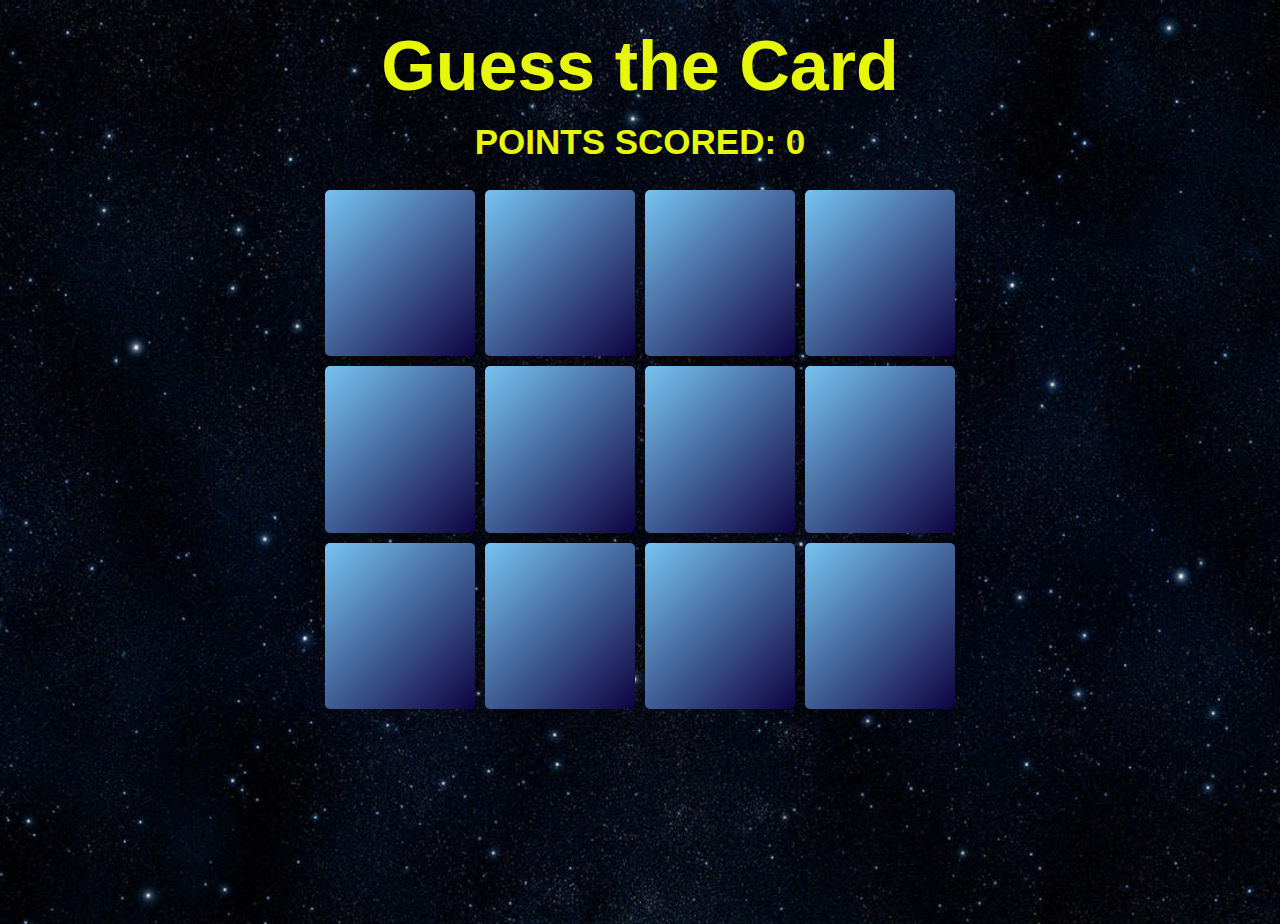
<file: gamepage.html>
<!DOCTYPE html>
<html lang="en">
  <head>
    <meta charset="UTF-8" />
    <meta name="viewport" content="width=device-width, initial-scale=1.0" />
    <title>GAME</title>


    <link
      rel="stylesheet"
      href="https://stackpath.bootstrapcdn.com/bootstrap/4.5.2/css/bootstrap.min.css"
      integrity="sha384-JcKb8q3iqJ61gNV9KGb8thSsNjpSL0n8PARn9HuZOnIxN0hoP+VmmDGMN5t9UJ0Z"
      crossorigin="anonymous"
    />
    <script
      src="https://stackpath.bootstrapcdn.com/bootstrap/4.5.2/js/bootstrap.min.js"
      integrity="sha384-B4gt1jrGC7Jh4AgTPSdUtOBvfO8shuf57BaghqFfPlYxofvL8/KUEfYiJOMMV+rV"
      crossorigin="anonymous"
    ></script>

    <link rel="stylesheet" href="styles.css" />
  </head>
  <body id="game">
    <header>
      <h1 class="text-center mt-4 mb-2 headTag">Guess the Card</h1>
    </header>

    <section class="container mx-auto">
      <section class="mx-auto">
        <div class="row">
          <div class="col-12 text-center points">
            <p>POINTS SCORED: <span id="point"> 0</span></p>
          </div>
        </div>

        <div id="won" class="text-center">
          <h1>Congratulations you won the game!</h1>
          <p>POINTS SCORED: <span id="finalPoints">0</span></p>
          <button class="btn" id="playAgain">Play Again</button>
        </div>

        <section class="memory-game">
          <div class="memory-card" data-cards="card1">
            <img class="front-face" src="assets/comet-svgrepo-com.svg" alt="" />
            
          </div>
          <div class="memory-card" data-cards="card1">
            <img class="front-face" src="assets/comet-svgrepo-com.svg" alt="a" />
            
          </div>

          <div class="memory-card" data-cards="card2">
            <img class="front-face" src="assets/space-ship-svgrepo-com.svg" alt="" />
            
          </div>
          <div class="memory-card" data-cards="card2">
            <img class="front-face" src="assets/space-ship-svgrepo-com.svg" alt="" />
         
          </div>

          <div class="memory-card" data-cards="card3">
            <img class="front-face" src="assets/ufo-svgrepo-com.svg" alt="" />
          
          </div>
          <div class="memory-card" data-cards="card3">
            <img class="front-face" src="assets/ufo-svgrepo-com.svg" alt="" />
  
          </div>

          <div class="memory-card" data-cards="card4">
            <img class="front-face" src="assets/meteor-svgrepo-com.svg" alt="" />
     
          </div>
          <div class="memory-card" data-cards="card4">
            <img class="front-face" src="assets/meteor-svgrepo-com.svg" alt="" />
           
          </div>

          <div class="memory-card" data-cards="card5">
            <img class="front-face" src="assets/lightsaber-svgrepo-com.svg" alt="" />
      
          </div>
          <div class="memory-card" data-cards="card5">
            <img class="front-face" src="assets/lightsaber-svgrepo-com.svg" alt="" />
       
          </div>

          <div class="memory-card" data-cards="card6">
            <img class="front-face" src="assets/planet-svgrepo-com.svg" alt="" />
          
          </div>
          <div class="memory-card" data-cards="card6">
            <img class="front-face" src="assets/planet-svgrepo-com.svg" alt="" />
          </div>
        </section>
      </section>
    </section>

    <script src="script.js"></script>
  </body>
</html>
</file>
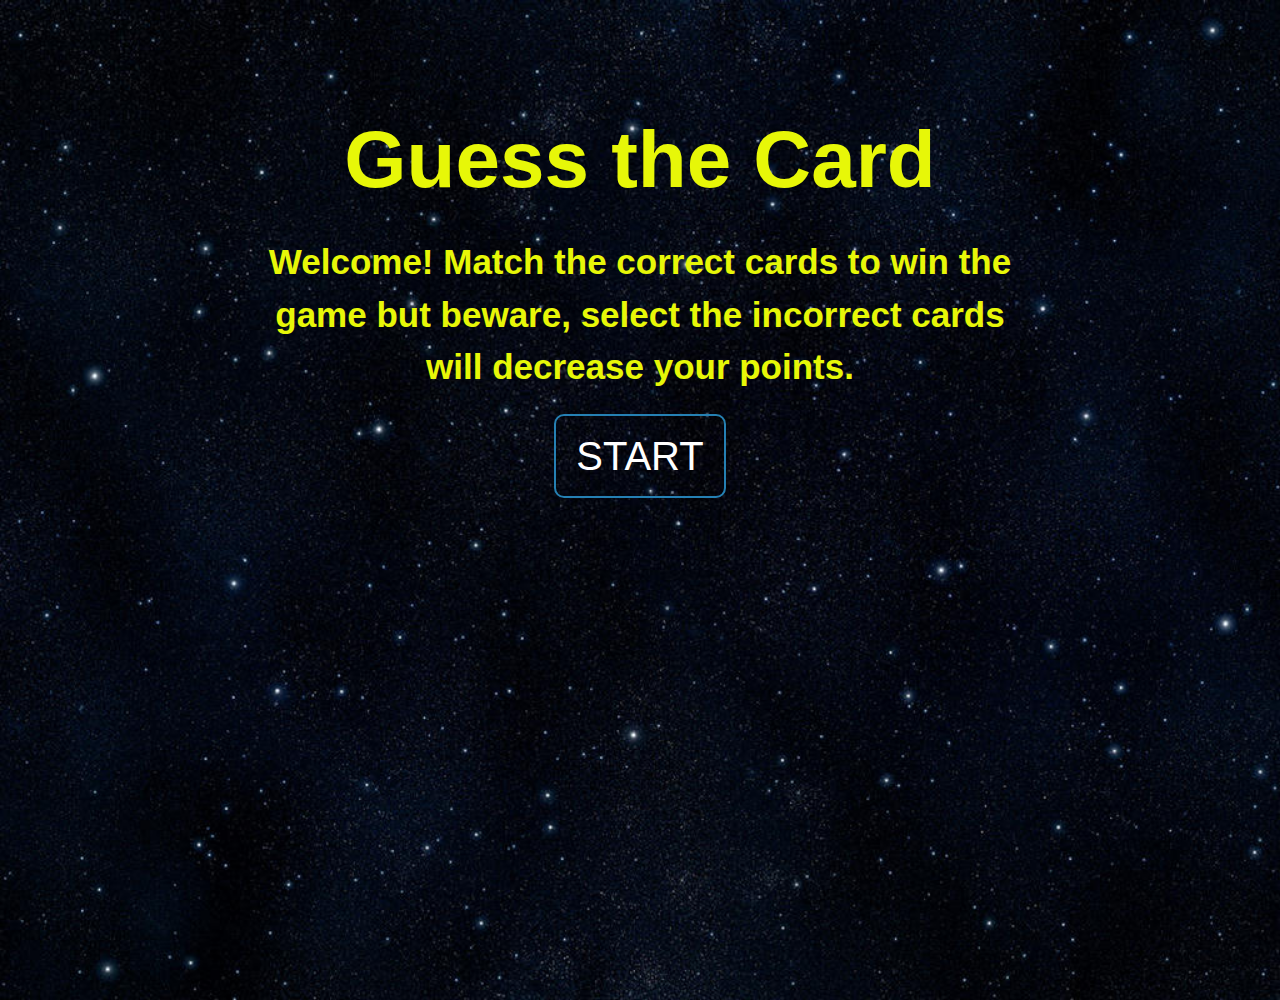
<file: loginpage.html>
<!DOCTYPE html>
<html lang="en">
  <head>
    <meta charset="UTF-8" />
    <meta name="viewport" content="width=device-width, initial-scale=1.0" />
    <title>HOMEPAGE</title>

   
    <link
      rel="stylesheet"
      href="https://stackpath.bootstrapcdn.com/bootstrap/4.5.2/css/bootstrap.min.css"
      integrity="sha384-JcKb8q3iqJ61gNV9KGb8thSsNjpSL0n8PARn9HuZOnIxN0hoP+VmmDGMN5t9UJ0Z"
      crossorigin="anonymous"
    />
    <script
      src="https://stackpath.bootstrapcdn.com/bootstrap/4.5.2/js/bootstrap.min.js"
      integrity="sha384-B4gt1jrGC7Jh4AgTPSdUtOBvfO8shuf57BaghqFfPlYxofvL8/KUEfYiJOMMV+rV"
      crossorigin="anonymous"
    ></script>

    <link rel="stylesheet" type="text/css" href="styles.css" />
  

    <script src="script.js"></script>
  </head>
  <body>
    <section class="container open text-center mx-auto">
      <div><p class="mainTag px-auto">Guess the Card</p></div>
      <div class="">
        <p class="welcome">
          Welcome! Match the correct cards to win the game but beware,
          select the incorrect cards will decrease your points.
        </p>
      </div>
      <div>
         <a href="gamepage.html">
          <button class="btn btn-handle">
            START
          </button>
        </a>
      </div>
    </section>
  </body>
</html>
</file>
<file: styles.css>
* {
  padding: 0;
  margin: 0;
  box-sizing: border-box;
}

body {
  height: 100vh;
  background-image: url("assets/background.jpg");
  background-size: cover;
  background-position: center;
  position: relative;
}

.open {
  width: (100%);
  display: block;
  justify-content: center;
  align-items: center;
  margin-top: 100px;
}

.mainTag {
  color: #e7f708;
  font-weight: bolder;
}

.welcome {
  color: #e7f708;
  font-weight: 800;
  width: 70%;
  margin: auto;
  margin-bottom: 20px;
}

.btn-handle {
  border: 2px solid #2580b3;
  color: #fff;
}

.btn-handle:hover {
  background: linear-gradient(115.87deg, #14f1d9 0%, #3672f8 100%);
}

.headTag,
.points > p {
  color: #e7f708;
  font-weight: bolder;
}

#point {
  font-weight: 1300;
}

.memory-game {
  width: calc(25% - 10px);
  height: calc(33.333% - 10px);
  margin: auto;
  display: flex;
  flex-wrap: wrap;
  perspective: 1000px;
  z-index: -1;
}

.memory-card {
  width: calc(25% - 10px);
  height: calc(33.333% - 10px);
  margin: 5px;
  position: relative;
  transform: scale(1);
  transform-style: preserve-3d;
  transition: transform 0.5s;
  border-radius: 5px;
  background-image: linear-gradient(-225deg, #76c3f0 0%, #0f0342 100%);
}

.memory-card:active {
  transform: scale(0.97);
  transition: transform 0.2s;
}

.memory-card.flip {
  transform: rotateY(180deg);
}

.front-face,
.back-face {
  width: 100%;
  height: 100%;
  padding: 10px;
  position: absolute;
  border-radius: 5px;
  backface-visibility: hidden;
}

.front-face {
  transform: rotateY(180deg);
}

#won {
  visibility: hidden;
  border-radius: 10px;
  background: #ffbdf1;
  background-image: linear-gradient(to bottom, #76c3f0 0%, #2e0077 100%);
  margin: auto;
  position: absolute;
  top: 50%;
  left: 50%;
  margin-right: -50%;
  transform: translate(-50%, -50%);
  z-index: 1;
  border: 5px solid #064d75;
}

#won > h1,
#won p {
  font-weight: bolder;
}

#playAgain {
  border: 2px solid #259eb3;
  border-radius: 5px;
  background: #160380;
}

#playAgain:hover {
  border: 2px solid #064d75;
  background: linear-gradient(115.87deg, #14f1d9 0%, #8036f8 100%);
}

@media (min-width: 992px) {
  .mainTag {
    font-size: 80px;
    margin-top: 60px;
  }

  .welcome {
    font-size: 35px;
  }

  .btn-handle {
    font-size: 40px;
    padding: 10px 20px;
    border-radius: 10px;
  }

  .memory-game {
    width: 640px;
    height: 530px;
  }
  .front-face,
  .back-face {
    padding: 10px;
  }
  #won {
    padding: 50px;
  }

  .headTag {
    font-size: 70px;
  }

  .points > p,
  #won > h1,
  #won p,
  #playAgain {
    font-size: 35px;
  }
}

@media (min-width: 768px) and (max-width: 991px) {
  .mainTag {
    font-size: 75px;
    margin-top: 60px;
  }

  .welcome {
    font-size: 30px;
  }

  .btn-handle {
    font-size: 35px;
    padding: 10px 20px;
    border-radius: 10px;
  }

  .memory-game {
    width: 620px;
    height: 512px;
  }

  .front-face,
  .back-face {
    padding: 10px;
  }

  #won {
    padding: 50px;
    top: 40%;
  }

  .headTag {
    font-size: 70px;
  }

  .points > p,
  #won > h1,
  #won p,
  #playAgain {
    font-size: 35px;
  }
}

/*SMALL DEVICES*/
@media (min-width: 576px) and (max-width: 767px) {
  .mainTag {
    font-size: 60px;
    margin-top: 50px;
  }

  .welcome {
    font-size: 25px;
  }

  .btn-handle {
    font-size: 30px;
    padding: 10px 20px;
    border-radius: 10px;
  }

  .memory-game {
    width: 480px;
    height: 398px;
  }
  .front-face,
  .back-face {
    padding: 6px;
  }

  #won {
    padding: 35px;
    top: 30%;
  }

  .headTag {
    font-size: 50px;
  }

  .points > p,
  #won > h1,
  #won p,
  #playAgain {
    font-size: 30px;
  }
}

@media (min-width: 378px) and (max-width: 575px) {
  .mainTag {
    font-size: 50px;
    margin-top: 50px;
  }

  .welcome {
    font-size: 25px;
  }

  .btn-handle {
    font-size: 30px;
    padding: 10px 20px;
    border-radius: 10px;
  }

  .memory-game {
    width: 380px;
    height: 315px;
  }
  .front-face,
  .back-face {
    padding: 6px;
  }

  #won {
    padding: 30px;
    top: 30%;
  }

  .headTag {
    font-size: 45px;
  }

  .points > p,
  #won > h1,
  #won p,
  #playAgain {
    font-size: 25px;
  }
}

@media (max-width: 377px) {
  .mainTag {
    font-size: 45px;
    margin-top: 40px;
  }

  .welcome {
    font-size: 20px;
  }

  .btn-handle {
    font-size: 30px;
    padding: 10px 20px;
    border-radius: 10px;
  }

  .memory-game {
    width: 340px;
    height: 282px;
  }

  .front-face,
  .back-face {
    padding: 5px;
  }

  #won {
    padding: 15px;
    top: 30%;
  }

  .headTag {
    font-size: 40px;
  }

  .points > p,
  #won > h1,
  #won p,
  #playAgain {
    font-size: 25px;
  }
}
</file>
